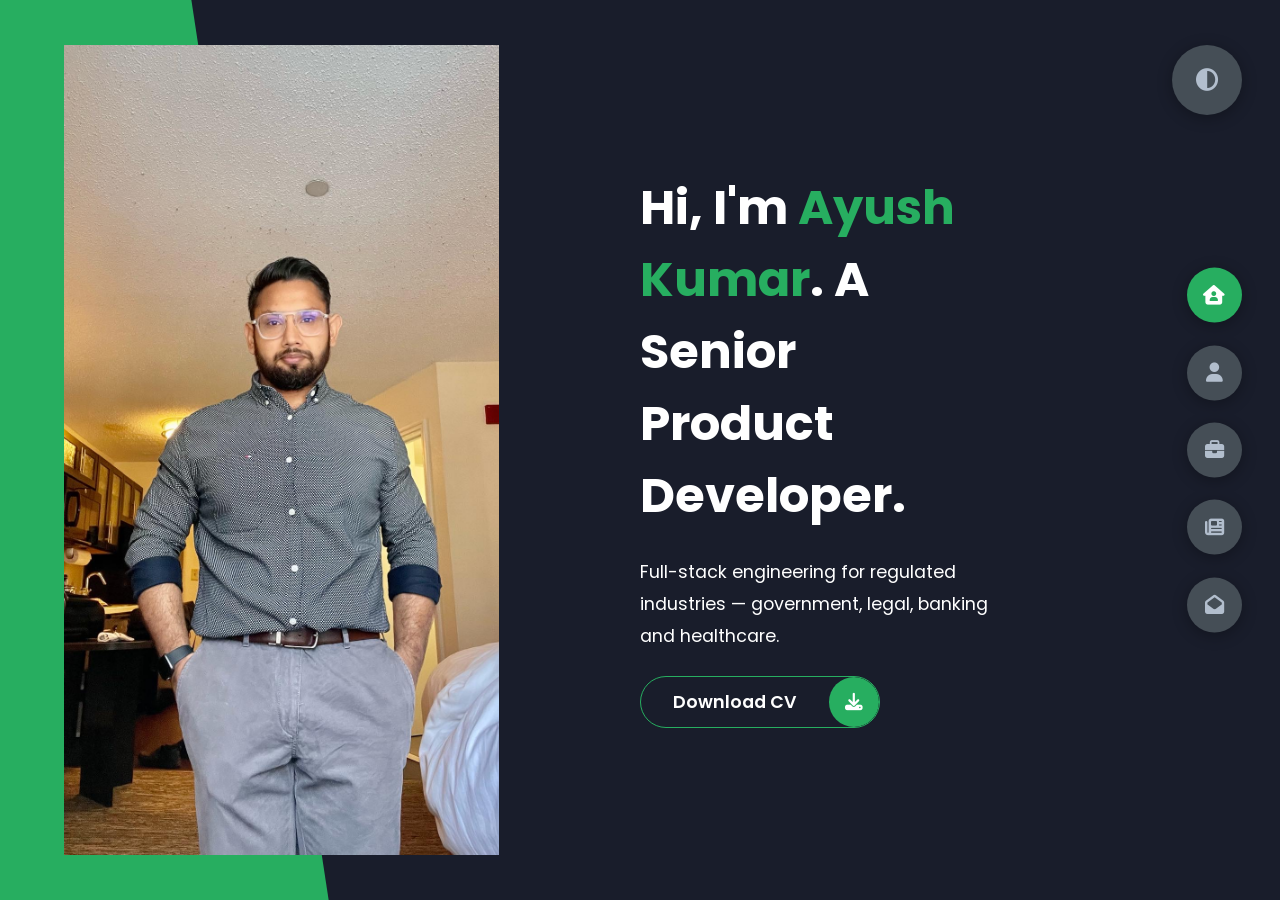
<file: index.html>
<!DOCTYPE html>
<html lang="en">

<head>
  <meta charset="UTF-8" />
  <meta http-equiv="X-UA-Compatible" content="IE=edge" />
  <meta name="viewport" content="width=device-width, initial-scale=1.0" />
  <title>Ayush Kumar — Senior Product Developer</title>
  <meta name="description"
    content="Senior product developer with 10+ years building .NET Core, Angular and React apps for government, legal, banking and healthcare. Toronto, Canada." />
  <meta property="og:type" content="website" />
  <meta property="og:title" content="Ayush Kumar — Senior Product Developer" />
  <meta property="og:description"
    content="Senior product developer and full-stack engineer with 10+ years building .NET Core, Angular and React applications across government, legal, banking and healthcare." />
  <meta property="og:url" content="https://ayushkdev.netlify.app/" />
  <meta property="og:image" content="https://ayushkdev.netlify.app/img/AyushKumar.JPG" />
  <meta name="twitter:card" content="summary_large_image" />
  <link rel="icon" href="img/favicon.png" type="image/x-icon" />
  <link rel="stylesheet" href="styles/styles.css" />
  <link rel="preconnect" href="https://fonts.googleapis.com" />
  <link rel="preconnect" href="https://fonts.gstatic.com" crossorigin />
  <link href="https://fonts.googleapis.com/css2?family=Poppins:wght@400;500;600;700;800&display=swap"
    rel="stylesheet" />
  <link rel="stylesheet" href="https://cdnjs.cloudflare.com/ajax/libs/font-awesome/6.1.0/css/all.min.css"
    integrity="sha512-10/jx2EXwxxWqCLX/hHth/vu2KY3jCF70dCQB8TSgNjbCVAC/8vai53GfMDrO2Emgwccf2pJqxct9ehpzG+MTw=="
    crossorigin="anonymous" referrerpolicy="no-referrer" />
</head>

<body class="main-content">
  <header class="section sec1 active" id="home">
    <div class="header-content">
      <div class="left-header">
        <div class="h-shape"></div>
        <div class="image">
          <img src="img/AyushKumar.JPG" alt="Ayush's DP" />
        </div>
      </div>
      <div class="right-header">
        <h1 class="name">
          Hi, I'm <span>Ayush Kumar</span>. A Senior Product Developer.
        </h1>
        <p>Full-stack engineering for regulated industries — government, legal, banking and healthcare.</p>
        <div class="btn-con">
          <a href="https://1drv.ms/b/s!AqGs76Hsy5Nih4M6H4MLZreuCbgCJg?e=udOAw4" class="main-btn"
            target="_blank">
            <span class="btn-text"> Download CV </span>
            <span class="btn-icon">
              <i class="fa-solid fa-download"></i>
            </span>
          </a>
        </div>
      </div>
    </div>
  </header>

  <main>
    <section class="section sec2 about" id="about">
      <div class="main-title">
        <h2>
          About <span>me</span>
          <span class="bg-text"> My Stats </span>
        </h2>
      </div>
      <div class="about-container">
        <div class="left-about">
          <h4>A Quick introduction</h4>
          <p>
            With over 10 years of experience, I build and support software in domains where correctness is not optional —
            government student lending, legal practice management, banking and insurance, and healthcare. I currently work on a
            large-scale Government of Canada student lending platform, developing and troubleshooting ASP.NET Core Web APIs and
            resolving production issues across application, database and integration layers.
            <br /><br />
            My work spans the full development lifecycle: architecting scalable solutions with ASP .NET Core, React, Angular and
            Svelte; designing RESTful APIs and microservices; SQL Server performance and query optimization; and CI/CD on Azure
            DevOps, AWS, Azure and Heroku. I mentor developers on architecture, coding standards and production-support practice,
            and use AI-assisted tooling to speed up debugging and code review.
              <br /><br />
          </p>
          <div class="btn-con">
            <a href="https://1drv.ms/w/s!AqGs76Hsy5NilJFwJLdjWAoReXDWOA?e=9wFGGj" class="main-btn"
              target="_blank">
              <span class="btn-text"> Download CV </span>
              <span class="btn-icon">
                <i class="fa-solid fa-download"></i>
              </span>
            </a>
          </div>
        </div>
        <div class="right-about">
          <div class="about-item">
            <div class="abt-text">
              <p class="large-text">10+</p>
              <p class="small-text">
                Products <br />
                Shipped
              </p>
            </div>
          </div>
          <div class="about-item">
            <div class="abt-text">
              <p class="large-text">10+</p>
              <p class="small-text">
                Years of<br />
                Experience
              </p>
            </div>
          </div>
          <div class="about-item">
            <div class="abt-text">
              <p class="large-text">4</p>
              <p class="small-text">
                Regulated domains <br />
                delivered in
              </p>
            </div>
          </div>
        </div>
      </div>
      <div class="about-stats">
        <h4 class="stat-title">My Skills</h4>
        <p class="skills-note">
          Each entry names where I have actually used it. Everything here is checkable against
          the timeline below.
        </p>
        <div class="skill-groups">
          <div class="skill-group">
            <h5>Backend</h5>
            <ul>
              <li><span class="sk">C#</span><span class="ev">Nelnet &middot; Infosys &middot; OATI</span></li>
              <li><span class="sk">ASP.NET Core</span><span class="ev">Nelnet &middot; Infosys &middot; Leap Legal</span></li>
              <li><span class="sk">REST API design</span><span class="ev">Nelnet &middot; Infosys &middot; Leap Legal</span></li>
              <li><span class="sk">Entity Framework</span><span class="ev">Infosys &middot; OATI</span></li>
              <li><span class="sk">SQL Server</span><span class="ev">Nelnet &middot; Infosys &middot; Freelance</span></li>
              <li><span class="sk">Node.js</span><span class="ev">Freelance</span></li>
            </ul>
          </div>
          <div class="skill-group">
            <h5>Frontend</h5>
            <ul>
              <li><span class="sk">Angular</span><span class="ev">Nelnet &middot; Infosys &middot; Repayment Advisor</span></li>
              <li><span class="sk">TypeScript</span><span class="ev">Infosys &middot; Repayment Advisor</span></li>
              <li><span class="sk">JavaScript</span><span class="ev">Leap Legal &middot; OATI &middot; Freelance</span></li>
              <li><span class="sk">HTML &amp; CSS</span><span class="ev">every role since 2016</span></li>
              <li><span class="sk">DevExpress</span><span class="ev">Leap Legal</span></li>
              <li><span class="sk">jQuery &amp; XSLT</span><span class="ev">OATI</span></li>
            </ul>
          </div>
          <div class="skill-group">
            <h5>Cloud &amp; delivery</h5>
            <ul>
              <li><span class="sk">AWS &mdash; S3, EC2</span><span class="ev">Leap Legal</span></li>
              <li><span class="sk">Azure DevOps CI/CD</span><span class="ev">Infosys</span></li>
              <li><span class="sk">Docker</span><span class="ev">Repayment Advisor</span></li>
              <li><span class="sk">GitHub Actions</span><span class="ev">Repayment Advisor</span></li>
              <li><span class="sk">Heroku</span><span class="ev">Freelance</span></li>
              <li><span class="sk">Git &amp; BitBucket</span><span class="ev">every role since 2016</span></li>
            </ul>
          </div>
          <div class="skill-group">
            <h5>AI &amp; practice</h5>
            <ul>
              <li><span class="sk">Claude API</span><span class="ev">Repayment Advisor</span></li>
              <li><span class="sk">AI-assisted development</span><span class="ev">Nelnet &middot; Infosys</span></li>
              <li><span class="sk">OAuth &amp; SAML</span><span class="ev">Leap Legal &middot; Freelance</span></li>
              <li><span class="sk">Production support</span><span class="ev">Nelnet &middot; OATI</span></li>
              <li><span class="sk">Mentoring developers</span><span class="ev">Nelnet &middot; Infosys</span></li>
              <li><span class="sk">Stakeholder &amp; roadmap work</span><span class="ev">Leap Legal &middot; Freelance</span></li>
            </ul>
          </div>
        </div>
      </div>
      <h4 class="stat-title">My Timeline</h4>
      <div class="timeline">
        <!--1st Timeline Item-->
        <div class="timeline-item">
          <div class="tl-icon">
            <i class="fa-solid fa-briefcase"></i>
          </div>
          <p class="tl-duration">May 2025 - Present</p>
          <h5>Software Engineer<span> - Nelnet</span></h5>
          <p>
            •	Application development and production support for a large-scale Government of Canada student lending
              platform built with .NET, C#, SQL Server, REST APIs and Angular.
            <br><br>
            •	Develop, maintain and troubleshoot ASP.NET Core Web APIs exchanging student, loan, repayment and
              financial information across integrated systems.
            <br><br>
            •	Investigate and resolve production issues spanning application errors, API failures, database problems,
              batch processing, data discrepancies and system integrations.
            <br><br>
            •	SQL Server troubleshooting including query analysis, stored procedure debugging, data validation,
              indexing recommendations and performance optimization.
            <br><br>
            •	Collaborate with QA, business analysts, product owners, vendors and government stakeholders to reproduce
              defects, confirm requirements and deliver reliable fixes.
            <br><br>
            •	Author technical documentation, support procedures, knowledge base articles and operational runbooks to
              improve support efficiency.
            <br><br>
            •	Drive continuous improvement by identifying recurring issues, recommending automation opportunities and
              reducing manual operational effort.
            <br><br>
            •	Mentor team members on application architecture, troubleshooting methods, coding standards and
              production support best practices.
            <br><br>
          </p>
        </div>
        <!--2nd Timeline Item-->
        <div class="timeline-item">
          <div class="tl-icon">
            <i class="fa-solid fa-briefcase"></i>
          </div>
          <p class="tl-duration">Aug 2024 - Mar 2025</p>
          <h5>Technology Analyst<span> - Infosys</span></h5>
          <p>
            •	Designed and developed .NET and Angular-based financial applications ensuring security, compliance, and 
              performance optimization.
          </p>
          <br></br>
          <p>
            •	Developed and troubleshot RESTful APIs with seamless integration into banking and insurance systems.
          </p>
          <br></br>
          <p>
            •	Created and updated technical documentation and conducted training sessions for development teams.
          </p>
          <br></br>
          <p>
            •	Designed and developed a mortgage calculator web application for a client, implemented N-layered architecture
             with Specification Pattern for enhanced scalability and maintainability. The application was built using .NET Core
             and SQL Server for the backend and Angular 19 for the front end.
          </p>
          <br></br>
          <p>
            •	Developed and optimized RESTful APIs using ASP.NET Core Web API and Entity Framework,
             ensuring efficient data processing and seamless integration.
          </p>
          <br></br>
          <p>
            •	Implemented a CI/CD pipeline with Azure DevOps, automating the deployment process for improved efficiency and reliability.
          </p>
          <br></br>
          <p>
            •	Mentored junior developers, providing guidance on best practices, architecture, and coding standards 
              to enhance team productivity. Utilized Cursor AI and other AI-powered tools for faster debugging, 
              automating code reviews, and optimizing development processes
          </p>
        </div>
        <!--3rd Timeline Item-->
        <div class="timeline-item">
          <div class="tl-icon">
            <i class="fa-solid fa-briefcase"></i>
          </div>
          <p class="tl-duration">2021 - 2024</p>
          <h5>Web Developer<span> - Leap Legal Software</span></h5>
          <p>
            •	Discussed & brainstormed the potential development of products in strategy meeting with CTO & Directors of development (every quarter) along with demonstration of POC’s.
            <br><br>
            •	Developed & deployed projects like LSA Export, Parenting Time Calculator, Amortization Calculator, real Estate products (creating closing disclosure for buyer/seller & much more), 
              Reporting apps using DevExpress, Matter Intake application and demonstrated them to the stake holders & Management, products being used by various customers now.
            <br><br>
            •	Handled deployment of projects using Netlify on EC2 instances, also resolved issues for certain projects having issues like API request timeout (AWS), 
              handled that by splitting the request between tasks so that request time shouldn’t exceed 60 seconds.
            <br><br>
            •	Worked on adding Google Oath & QuickBooks Oath and implemented IAM Solutions using AUTH & SAML for the various products.
            <br><br>
            •	Created internal API projects using Endpoints by utilizing AWS library (S3 bucket Download, upload, delete), Leap API’s 
              endpoints to get matters information, contact cards & Accounting information to be used in variety of projects.
            <br><br>
            •	Coordinated with Directors of development across multiple initiatives to align development timelines, plan testing and analyze google analytics for different products in different regions
              to see how much time money, efforts should we put in accordingly.
            <br><br>    
          </p>
        </div>
        <!--4th Timeline Item-->
        <div class="timeline-item">
          <div class="tl-icon">
            <i class="fa-solid fa-briefcase"></i>
          </div>
          <p class="tl-duration"> 2020- 2021</p>
          <h5>Senior Software developer<span> - Freelance project</span></h5>
          <p>
            •	Get requirements from client and worked with developers accordingly.
            <br><br>
            •	Worked on developing a portal for online clinic, a platform for doctors & patients to schedule, meet & invoice the patients accordingly using PayPal integration.
            <br><br>
            •	Create various stored procedures and SQL jobs required to manage the customer data, also Analyze and Resolve production and upgrade various deployed modules.
            <br><br>
            •	Help Team members in bug fixes by backtracking the flow of code, also used Postman many times to create curl of request so that to communicate with API teams.
            <br><br>
            •	Deployment of project through Heroku CLI to git repository.
            <br><br>
            •	Worked on adding Google authentication (GOath) services on website (worked individually on this) using passport JavaScript.
            <br><br>
            •	Coordinated with project managers across multiple initiatives to align development timelines, plan testing and work with client representatives.
            <br><br>
          </p>
        </div>
        <!--5th Timeline Item-->
        <div class="timeline-item">
          <div class="tl-icon">
            <i class="fa-solid fa-briefcase"></i>
          </div>
          <p class="tl-duration">March 2016 - February 2019</p>
          <h5>Software Developer<span> - OATI</span></h5>
          <p>
          •	Migrated the project from HTML Based framework to DOT Net framework, worked over various serious issues and our team made a new framework named web vision for our internal products.
            <br><br>
          •	Expertise in JAVASCRIPT, JQUERY, C# debugging with developer tools and visual studio 2017 for back-end debugging.
            <br><br>
          •	Handle XSLT (xml handlers) code for common framework of various products.
            <br><br>
          •	Implemented entity framework in the projects.
            <br><br>
          •	Responsible for production issues.
            <br><br>
          •	Help Team members in bug fixes by backtracking the flow of code.
            <br><br>
          </p>
        </div>
        <!--6th Timeline Item-->
        <div class="timeline-item">
          <div class="tl-icon">
            <i class="fa-solid fa-graduation-cap"></i>
          </div>
          <p class="tl-duration">2012-2016</p>
          <h5>
            Bachelors of Engineering in Computer Science & Engineering<span>
              - Chitkara University</span>
          </h5>
        </div>
      </div>
    </section>
    <section class="section sec3" id="portfolio">
      <div class="main-title">
        <h2>
          My <span>Portfolio</span>
          <span class="bg-text"> My Work </span>
        </h2>
      </div>
      <h4 class="stat-title">Open Source</h4>
      <div class="oss-project">
        <div class="oss-head">
          <h3>Repayment Assistance Advisor</h3>
          <span class="oss-stack">.NET 9 &middot; Angular 19 &middot; Claude &middot; Azure</span>
        </div>
        <p class="oss-body">
          Explains student loan repayment assistance decisions in plain language, with every
          statement traceable to the policy clause behind it. Eligibility is decided by a pure,
          deterministic engine in C#; the language model only rewrites that result for a human
          reader — it cannot see the borrower record and has no path to change an outcome. In
          regulated lending, an explanation a model invented is worse than none, because it is
          confidently wrong in a way nobody can audit.
        </p>
        <div class="oss-links">
          <a href="https://github.com/AyushKumar2019/repayment-assistance-advisor" target="_blank"
            rel="noopener">
            <i class="fa-brands fa-github"></i> Source
          </a>
        </div>
      </div>

      <h4 class="stat-title">Client Work</h4>
      <p class="port-text">
        Products I designed and shipped in production for legal, financial and healthcare clients.
        These are commercial codebases, so the source is not public — hover for the stack behind each.
      </p>
      <div class="work-grid">
        <!-- 1 -->
        <div class="work-card">
          <h3>Mortgage Calculator</h3>
          <p class="work-stack">.NET Core &middot; SQL Server &middot; Angular 19</p>
          <p class="work-desc">N-layered architecture with the Specification Pattern, deployed via an Azure DevOps CI/CD pipeline.</p>
        </div>
        <!-- 2 -->
        <div class="work-card">
          <h3>Matter Intake</h3>
          <p class="work-stack">ASP.NET Core &middot; REST APIs</p>
          <p class="work-desc">Client onboarding workflow for law firms, in daily use across Leap's customer base.</p>
        </div>
        <!-- 3 -->
        <div class="work-card">
          <h3>Real Estate Suite</h3>
          <p class="work-stack">ASP.NET Core &middot; AWS S3</p>
          <p class="work-desc">Generates buyer and seller closing disclosures from matter and accounting data.</p>
        </div>
        <!-- 4 -->
        <div class="work-card">
          <h3>Amortization Calculator</h3>
          <p class="work-stack">JavaScript &middot; REST APIs</p>
          <p class="work-desc">Schedule modelling for legal matters, surfaced directly inside the practice management product.</p>
        </div>
        <!-- 5 -->
        <div class="work-card">
          <h3>LSA Export</h3>
          <p class="work-stack">AWS Lambda &middot; S3 &middot; EC2</p>
          <p class="work-desc">Long-running exports split across tasks to stay inside the 60-second API gateway timeout.</p>
        </div>
        <!-- 6 -->
        <div class="work-card">
          <h3>Parenting Time Calculator</h3>
          <p class="work-stack">JavaScript &middot; .NET</p>
          <p class="work-desc">Calculates custody splits for family law practitioners from a configurable schedule.</p>
        </div>
        <!-- 7 -->
        <div class="work-card">
          <h3>Online Clinic Portal</h3>
          <p class="work-stack">Node.js &middot; SQL &middot; PayPal &middot; Heroku</p>
          <p class="work-desc">Scheduling, consultations and invoicing between doctors and patients, with Google OAuth sign-in.</p>
        </div>
      </div>
    </section>
    <section class="section sec4" id="blogs">
      <div class="blogs-content">
        <div class="main-title">
          <h2>
            Build <span>Log</span>
            <span class="bg-text"> Notes </span>
          </h2>
        </div>
        <p class="port-text">
          Notes from building the Repayment Assistance Advisor — the decisions worth writing
          down, and the things that only broke once they were deployed.
        </p>
        <div class="log-entries">
          <article class="log-entry">
            <h3>Why the model is not allowed to decide anything</h3>
            <p>
              The eligibility engine is pure C# and the language model never touches it. It
              receives a decision that has already been made, plus the policy clauses behind
              it, and rewrites that for a human reader. In regulated lending an explanation the
              model invented is worse than no explanation, because it is confidently wrong in a
              way nobody can audit. Keeping the decision deterministic is also what makes it
              testable: same inputs, same answer, every time.
            </p>
          </article>
          <article class="log-entry">
            <h3>A bug that only existed in production</h3>
            <p>
              Every dollar figure rendered as <code>¤2,800.00</code> once deployed, and as
              <code>$2,800.00</code> on my machine. The <code>:C</code> format specifier follows
              the ambient culture, and a Linux container with no <code>LANG</code> set falls back
              to the invariant culture and its generic currency sign. It passed every local test.
              The fix was to stop inheriting formatting from the host, and the regression test now
              asserts the output is identical under five cultures.
            </p>
          </article>
          <article class="log-entry">
            <h3>Picking a host is mostly picking which limit you can live with</h3>
            <p>
              Netlify cannot run ASP.NET Core at all, so the client and the API had to be split.
              Azure needed an account I could not create; Koyeb closed its free tier to new
              signups the week I tried it. Render works, at the cost of sleeping after fifteen
              minutes. The container starts in about two seconds and holds 24&nbsp;MB, so the
              wake is short — and a scheduled ping keeps it from happening at all.
            </p>
          </article>
        </div>
      </div>
    </section>
    <section class="section sec5 contact" id="contact">
      <div class="contact-container">
        <div class="main-title">
          <h2>
            Contact <span>Me</span>
            <span class="bg-text"> Contact </span>
          </h2>
        </div>
        <div class="contact-content-con">
          <div class="left-contact">
            <h4>Contact me here</h4>
            <div class="contact-info">
              <!-- First Contact item-->
              <div class="contact-item">
                <div class="icon">
                  <i class="fa-solid fa-location-dot"></i>
                  <span>Location</span>
                </div>
                <p> Toronto, Canada</p>
              </div>
              <!-- Second Contact item-->
              <div class="contact-item">
                <div class="icon">
                  <i class="fa-solid fa-envelope"></i>
                  <span>Email</span>
                </div>
                <p> askquestion@ayushkumar.work</p>
              </div>

              <!-- Fifth Contact item-->
              <div class="contact-item">
                <div class="icon">
                  <i class="fa-solid fa-language"></i>
                  <span>Languages</span>
                </div>
                <p> English, Hindi, Punjabi</p>
              </div>
            </div>
            <div class="contact-icons">
              <div class="contact-icon">
                <!--1st contact icon-->
                <div class="links_desc">Profiles&nbsp&nbsp-</div>
                <!--1st contact icon-->

                <!--2nd contact icon-->
                <a href="https://github.com/AyushKumar2019/" target="_blank">
                  <i class="fa-brands fa-github"></i>
                </a>
                <!--3rf contact icon-->
                <a href="https://www.instagram.com/ayush__grg/" target="_blank">
                  <i class="fa-brands fa-instagram"></i>
                </a>
                <!--4th contact icon-->
                <a href="https://www.linkedin.com/in/ayush-kumar-08556b107/" target="_blank">
                  <i class="fa-brands fa-linkedin-in"></i>
                </a>
                <!--5th contact icon-->
                <a href="https://twitter.com/ayushku31154763" target="_blank">
                  <i class="fa-brands fa-twitter"></i>
                </a>
              </div>
            </div>
          </div>
          <div class="right-contact">
            <!--
              Netlify Forms. The site is hosted on Netlify, which parses this form at
              deploy time from the data-netlify attribute and collects submissions
              itself — no backend, no third party. The hidden form-name field is what
              Netlify matches the POST against; without it submissions are rejected.
              The honeypot field is invisible to people and catches most bots.
            -->
            <form name="contact" method="POST" data-netlify="true"
              netlify-honeypot="bot-field" action="/thanks.html" class="contact-form">
              <input type="hidden" name="form-name" value="contact" />
              <p class="hidden-field">
                <label>Leave this field empty: <input name="bot-field" /></label>
              </p>
              <div class="input-control i-c-2">
                <input type="text" name="name" required placeholder="Your Name" />
                <input type="email" name="email" required placeholder="Your Email" />
              </div>
              <div class="input-control">
                <input type="text" name="subject" required placeholder="Enter Subject" />
              </div>
              <div class="input-control">
                <textarea name="message" cols="15" rows="8" required
                  placeholder="Message Here..."></textarea>
              </div>
              <div class="submit-btn">
                <button type="submit" class="main-btn">
                  <span class="btn-text"> Submit </span>
                  <span class="btn-icon">
                    <i class="fa-solid fa-check"></i>
                  </span>
                </button>
              </div>
            </form>
          </div>
        </div>
      </div>
    </section>
  </main>

  <div class="controls">
    <div class="control control-1 active-btn" data-id="home">
      <i class="fa-solid fa-house-user"></i>
    </div>
    <div class="control control-2" data-id="about">
      <i class="fa-solid fa-user"></i>
    </div>
    <div class="control control-3" data-id="portfolio">
      <i class="fa-solid fa-briefcase"></i>
    </div>
    <div class="control control-4" data-id="blogs">
      <i class="fa-solid fa-newspaper"></i>
    </div>
    <div class="control control-5" data-id="contact">
      <i class="fa-solid fa-envelope-open"></i>
    </div>
  </div>

  <div class="theme-btn">
    <i class="fa-solid fa-circle-half-stroke"></i>
  </div>

  <script src="app.js"></script>
</body>

</html>
</file>
<file: styles/styles.css>
* {
  margin: 0;
  padding: 0;
  box-sizing: border-box;
  list-style: none;
}

:root {
  --color-primary: #191d2b;
  --color-secondary: #27ae60;
  --color-white: #ffffff;
  --color-black: #000;
  --color-grey0: #f8f8f8;
  --color-grey-1: #dbe1e8;
  --color-grey-2: #b2becd;
  --color-grey-3: #6c7983;
  --color-grey-4: #454e56;
  --color-grey-5: #2a2e35;
  --color-grey-6: #12181b;
  --br-sm-2: 14px;
  --box-shadow-1: 0 3px 15px rgba(0, 0, 0, 0.3);
}

.light-mode {
  --color-primary: #ffffff;
  --color-secondary: #f56692;
  --color-white: #454e56;
  --color-black: #000;
  --color-grey0: #f8f8f8;
  --color-grey-1: #6c7983;
  --color-grey-2: #6c7983;
  --color-grey-3: #6c7983;
  --color-grey-4: #454e56;
  --color-grey-5: #f8f8f8;
  --color-grey-6: #12181b;
}

body {
  background-color: var(--color-primary);
  font-family: "Poppins", sans-serif;
  font-size: 1.1rem;
  color: var(--color-white);
  transition: all 0.4s ease-in-out;
}

a {
  display: inline-block;
  text-decoration: none;
  color: inherit;
  font-family: inherit;
}

header {
  min-height: 100vh;
  color: var(--color-white);
  overflow: hidden;
}

section {
  min-height: 100vh;
  width: 100%;
  position: absolute;
  left: 0;
  top: 0;
  padding: 3rem 18rem;
}

.section {
  transform: translateY(-100%) scale(0);
  transition: all 0.4s ease-in-out;
  background-color: var(--color-primary);
}

.sec1 {
  display: none;
  transform: translateY(0) scale(1);
  padding: 0 !important;
}

.sec2 {
  display: none;
  transform: translateY(0) scale(1);
}

.sec3 {
  display: none;
  transform: translateY(0) scale(1);
}

.sec4 {
  display: none;
  transform: translateY(0) scale(1);
}

.sec5 {
  display: none;
  transform: translateY(0) scale(1);
}

.sec6 {
  display: none;
  transform: translateY(0) scale(1);
}

.youthube-content-con {
  display: flex;
  padding-top: 20rem;
}
.youthube-content-con .ytLink {
  display: flex;
  font-size: 70px;
  margin: auto;
  width: 50%;
}
.youthube-content-con .ytLink .fa-brands {
  width: 100%;
  margin: auto;
  text-align: center;
}

.active {
  display: block;
  animation: scaleAnim 1s ease-in-out;
}
@keyframes scaleAnim {
  0% {
    transform: translateY(-100%) scaleY(0);
  }
  100% {
    transform: translateY(0) scaleY(1);
  }
}

.controls {
  position: fixed;
  z-index: 10;
  top: 50%;
  right: 3%;
  display: flex;
  flex-direction: column;
  align-items: center;
  justify-content: center;
  transform: translateY(-50%);
}
.controls .active-btn {
  background-color: var(--color-secondary) !important;
  transition: all 0.4s ease-in-out;
}
.controls .active-btn i {
  color: var(--color-white) !important;
}
.controls .control {
  padding: 1rem;
  cursor: pointer;
  background-color: var(--color-grey-4);
  width: 55px;
  height: 55px;
  border-radius: 50%;
  display: flex;
  align-items: center;
  justify-content: center;
  margin: 0.7rem 0;
  box-shadow: var(--box-shadow-1);
}
.controls .control i {
  font-size: 1.2rem;
  color: var(--color-grey-2);
  pointer-events: none;
}

.theme-btn {
  top: 5%;
  right: 3%;
  cursor: pointer;
  background-color: var(--color-grey-4);
  width: 70px;
  height: 70px;
  border-radius: 50%;
  position: fixed;
  display: flex;
  justify-content: center;
  align-items: center;
  box-shadow: 0 3px 15px rgba(0, 0, 0, 0.3);
  transition: all 0.1s ease-in-out;
}
.theme-btn:active {
  transform: translateY(-3px);
}
.theme-btn i {
  font-size: 1.4rem;
  color: var(--color-grey-2);
  pointer-events: none;
}

/* Header Content*/
.header-content {
  display: grid;
  grid-template-columns: repeat(2, 1fr);
  min-height: 100vh;
}
.header-content .left-header {
  display: flex;
  align-items: center;
  position: relative;
}
.header-content .left-header .h-shape {
  transition: all 0.4s ease-in-out;
  width: 65%;
  height: 100%;
  background-color: var(--color-secondary);
  position: absolute;
  left: 0;
  top: 0;
  z-index: -1;
  -webkit-clip-path: polygon(0 0, 46% 0, 79% 100%, 0% 100%);
          clip-path: polygon(0 0, 46% 0, 79% 100%, 0% 100%);
}
.header-content .left-header .image {
  border-radius: var(--br-sm-2);
  height: 90%;
  width: 68%;
  margin-left: 4rem;
  background-color: var(--color-black);
  transition: all 0.4s ease-in-out;
}
.header-content .left-header .image img {
  height: 100%;
  width: 100%;
  transition: all 0.4s ease-in-out;
  -o-object-fit: cover;
     object-fit: cover;
}
.header-content .right-header {
  display: flex;
  flex-direction: column;
  justify-content: center;
  padding-right: 18rem;
}
.header-content .right-header .name {
  font-size: 3rem;
}
.header-content .right-header .name span {
  color: var(--color-secondary);
}
.header-content .right-header p {
  margin: 1.5rem 0;
  line-height: 2rem;
}

/* About */
.about-container {
  display: grid;
  grid-template-columns: repeat(2, 1fr);
  padding-top: 3.5rem;
  padding-bottom: 5rem;
}
.about-container .left-about {
  padding-right: 5rem;
}
.about-container .left-about p {
  line-height: 2rem;
  padding: 1rem;
  color: var(--color-grey-1);
}
.about-container .left-about h4 {
  font-size: 2rem;
  text-transform: uppercase;
}
.about-container .right-about {
  display: grid;
  grid-template-columns: repeat(2, 1fr);
  grid-gap: 2rem;
}
.about-container .right-about .about-item {
  border: 1px solid var(--color-grey-5);
  border-radius: 5px;
  transition: all 0.4s ease-in-out;
  box-shadow: 1px 2px 15px rgba(0, 0, 0, 0.1);
}
.about-container .right-about .about-item:hover {
  cursor: default;
  transform: translateY(-5px);
  border: 1px solid var(--color-secondary);
  box-shadow: 1px 4px 15px rgba(0, 0, 0, 0.32);
}
.about-container .right-about .about-item .abt-text {
  padding: 1.5rem;
  display: flex;
  flex-direction: column;
}
.about-container .right-about .about-item .abt-text .large-text {
  font-size: 3rem;
  font-weight: 700;
  color: var(--color-secondary);
}
.about-container .right-about .about-item .abt-text .small-text {
  padding-left: 3rem;
  position: relative;
  text-transform: uppercase;
  font-size: 1.2rem;
  color: var(--color-grey-1);
  letter-spacing: 2px;
}
.about-container .right-about .about-item .abt-text .small-text::before {
  content: "";
  position: absolute;
  left: 0;
  top: 15px;
  width: 2rem;
  height: 2px;
  background-color: var(--color-grey-5);
}

.about-stats {
  padding-bottom: 4rem;
}
.about-stats .progress-bars {
  display: grid;
  grid-template-columns: repeat(2, 1fr);
  grid-gap: 2rem;
}
.about-stats .progress-bars .progress-bar {
  display: flex;
  flex-direction: column;
}
.about-stats .progress-bars .progress-bar .prog-title {
  text-transform: uppercase;
  font-weight: 500;
}
.about-stats .progress-bars .progress-bar .progress-con {
  display: flex;
  align-items: center;
}
.about-stats .progress-bars .progress-bar .progress-con .prog-text {
  color: var(--color-grey-2);
}
.about-stats .progress-bars .progress-bar .progress {
  width: 100%;
  height: 0.45rem;
  background-color: var(--color-grey-4);
  margin-left: 1rem;
  position: relative;
}
.about-stats .progress-bars .progress-bar .progress span {
  position: absolute;
  top: 0;
  left: 0;
  height: 100%;
  background-color: var(--color-secondary);
  transition: all 0.4s ease-in-out;
  width: 60%;
}

.stat-title {
  text-transform: uppercase;
  font-size: 1.4rem;
  text-align: center;
  padding: 3.5rem 0;
  position: relative;
}
.stat-title::before {
  content: "";
  position: absolute;
  left: 50%;
  top: 0;
  width: 40%;
  height: 1px;
  background-color: var(--color-grey-5);
  transform: translateX(-50%);
}

/*Timeline*/
.timeline {
  display: grid;
  grid-template-columns: repeat(2, 1fr);
  grid-gap: 2rem;
  padding-bottom: 3rem;
}
.timeline .timeline-item {
  position: relative;
  padding-left: 3rem;
  border-left: 1px solid var(--color-grey-5);
}
.timeline .timeline-item .tl-icon {
  position: absolute;
  left: -27px;
  top: 0;
  background-color: var(--color-secondary);
  width: 50px;
  height: 50px;
  border-radius: 50%;
  display: flex;
  align-items: center;
  justify-content: center;
}
.timeline .timeline-item .tl-icon i {
  font-size: 1.3rem;
}
.timeline .timeline-item .tl-duration {
  padding: 0.2rem 0.6rem;
  background-color: var(--color-grey-5);
  border-radius: 15px;
  display: inline-block;
  font-size: 0.8rem;
  text-transform: uppercase;
  font-weight: 500;
}
.timeline .timeline-item h5 {
  padding: 1rem 0;
  text-transform: uppercase;
  font-size: 1.3rem;
  font-weight: 600;
}
.timeline .timeline-item h5 span {
  color: var(--color-grey-2);
  font-weight: 500;
  font-size: 1.2rem;
}
.timeline .timeline-item p {
  color: var(--color-grey-2);
}

.port-text {
  padding: 2rem 0;
  text-align: center;
}

.oss-project {
  background-color: var(--color-grey-5);
  border-left: 4px solid var(--color-secondary);
  border-radius: 10px;
  padding: 1.6rem 1.8rem;
  margin-top: 1rem;
}
.oss-project .oss-head {
  display: flex;
  flex-wrap: wrap;
  align-items: baseline;
  justify-content: space-between;
  gap: 0.5rem;
}
.oss-project .oss-head h3 {
  font-size: 1.4rem;
  color: var(--color-white);
  margin: 0;
}
.oss-project .oss-stack {
  font-size: 0.85rem;
  color: var(--color-grey-2);
}
.oss-project .oss-body {
  margin: 0.9rem 0 0;
  color: var(--color-grey-2);
  line-height: 1.9;
}
.oss-project .oss-links {
  margin-top: 1.2rem;
}
.oss-project .oss-links a {
  display: inline-flex;
  align-items: center;
  gap: 0.5rem;
  padding: 0.5rem 1.1rem;
  border: 1px solid var(--color-secondary);
  border-radius: 30px;
  color: var(--color-white);
  font-size: 0.9rem;
  transition: all 0.4s ease-in-out;
}
.oss-project .oss-links a:hover {
  background-color: var(--color-secondary);
  color: var(--color-white);
}

.portfolios {
  display: grid;
  grid-template-columns: repeat(3, 1fr);
  grid-gap: 2rem;
  margin-top: 3rem;
}
.portfolios .portfolio-item {
  position: relative;
  border-radius: 15px;
}
.portfolios .portfolio-item img {
  width: 100%;
  height: 300px;
  -o-object-fit: cover;
     object-fit: cover;
  border-radius: 15px;
}
.portfolios .portfolio-item .hover-items {
  width: 100%;
  height: 100%;
  background-color: var(--color-secondary);
  position: absolute;
  left: 0;
  top: 0;
  border-radius: 15px;
  display: flex;
  justify-content: center;
  align-items: center;
  flex-direction: column;
  opacity: 0;
  transform: scale(0);
  transition: all 0.4s ease-in-out;
}
.portfolios .portfolio-item .hover-items h3 {
  font-size: 1.5rem;
  color: var(--color-white);
  margin-bottom: 1.5rem;
}
.portfolios .portfolio-item .hover-items .port-stack {
  font-size: 0.9rem;
  line-height: 1.5;
  color: var(--color-white);
  text-align: center;
  padding: 0 1.5rem;
}
.portfolios .portfolio-item .hover-items .icons {
  display: flex;
  justify-content: center;
  align-items: center;
}
.portfolios .portfolio-item .hover-items .icons .icon {
  background-color: var(--color-primary);
  border-radius: 50%;
  width: 50px;
  height: 50px;
  display: flex;
  align-items: center;
  justify-content: center;
  margin: 0 1rem;
  cursor: pointer;
  transition: all 0.4s ease-in-out;
}
.portfolios .portfolio-item .hover-items .icons .icon i {
  font-size: 1.5rem;
  color: var(--color-white);
  margin: 0 1rem;
}
.portfolios .portfolio-item .hover-items .icons .icon:hover {
  background-color: var(--color-white);
}
.portfolios .portfolio-item .hover-items .icons .icon:hover i {
  color: var(--color-primary);
}

.portfolio-item:hover .hover-items {
  opacity: 1;
  transform: scale(1);
}

.blogs {
  display: grid;
  grid-template-columns: repeat(3, 1fr);
  grid-gap: 2rem;
  margin-top: 3rem;
}
.blogs .blog {
  position: relative;
  background-color: var(--color-grey-5);
  border-radius: 5px;
  box-shadow: 1px 1px 20px rgba(0, 0, 0, 0.1);
  transition: all 0.4s ease-in-out;
}
.blogs .blog:hover {
  box-shadow: 1px 1px 20px rgba(0, 0, 0, 0.3);
  transform: translateY(-5px);
  transition: all 0.4s ease-in-out;
}
.blogs .blog:hover img {
  filter: grayscale(0);
  transform: scale(1.1);
  box-shadow: 0px 4px 15px rgba(0, 0, 0, 0.8);
}
.blogs .blog img {
  width: 100%;
  height: 300px;
  -o-object-fit: cover;
     object-fit: cover;
  border-top-left-radius: 5px;
  border-top-right-radius: 5px;
  filter: grayscale(100%);
  transition: all 0.4s ease-in-out;
}
.blogs .blog .blog-text {
  margin-top: -7px;
  padding: 1.1rem;
  border-top: 8px solid var(--color-secondary);
}
.blogs .blog .blog-text h4 {
  font-size: 1.5rem;
  margin-bottom: 0.7rem;
  transition: all 0.4s ease-in-out;
  cursor: pointer;
}
.blogs .blog .blog-text h4:hover {
  color: var(--color-secondary);
}
.blogs .blog .blog-text p {
  color: var(--color-grey-2);
  line-height: 2rem;
  padding-bottom: 1rem;
}

.contact-content-con {
  display: flex;
  padding-top: 3.5rem;
}
.contact-content-con .left-contact {
  flex: 2;
}
.contact-content-con .left-contact h4 {
  margin-top: 1rem;
  font-size: 2rem;
  text-transform: uppercase;
}
.contact-content-con .left-contact p {
  margin: 1rem 0;
  line-height: 2rem;
}
.contact-content-con .left-contact .contact-info .contact-item {
  display: flex;
  align-items: center;
  justify-content: space-between;
}
.contact-content-con .left-contact .contact-info .contact-item p {
  margin: 0.3rem 0 !important;
  padding: 0 !important;
}
.contact-content-con .left-contact .contact-info .contact-item .icon {
  display: grid;
  grid-template-columns: 40px 1fr;
}
.contact-content-con .left-contact .contact-info .contact-item .icon i {
  display: flex;
  align-items: center;
  font-size: 1.3rem;
}
.contact-content-con .left-contact .contact-icon {
  display: flex;
  margin-top: 2rem;
}
.contact-content-con .left-contact .contact-icon .links_desc {
  display: flex;
  align-items: center;
  margin-right: 20px;
}
.contact-content-con .left-contact .contact-icon a {
  display: flex;
  align-items: center;
  color: var(--color-white);
  background-color: var(--color-grey-5);
  cursor: pointer;
  justify-content: center;
  width: 50px;
  height: 50px;
  border-radius: 50%;
  margin: 0 0.4rem;
  transition: all 0.4s ease-in-out;
}
.contact-content-con .left-contact .contact-icon a:hover {
  background-color: var(--color-secondary);
}
.contact-content-con .left-contact .contact-icon a:hover i {
  color: var(--color-primary);
}
.contact-content-con .left-contact .contact-icon a i {
  display: flex;
  align-items: center;
  justify-content: center;
  font-size: 1.3rem;
}
.contact-content-con .right-contact {
  flex: 3;
  margin-left: 3rem;
}
.contact-content-con .right-contact .input-control {
  margin: 1.5rem 0;
}
.contact-content-con .right-contact .input-control input,
.contact-content-con .right-contact .input-control textarea {
  border-radius: 30px;
  font-weight: inherit;
  font-size: inherit;
  font-family: inherit;
  padding: 0.8rem 1.1rem;
  outline: none;
  border: none;
  background-color: var(--color-grey-5);
  width: 100%;
  color: var(--color-white);
  resize: none;
}
.contact-content-con .right-contact .i-c-2 {
  display: flex;
}
.contact-content-con .right-contact .i-c-2 :last-child {
  margin-left: 1.5rem;
}
.contact-content-con .right-contact .submit-btn {
  display: flex;
  justify-content: flex-start;
}

/* Independent Contents */
.btn-con {
  display: flex;
  align-self: flex-start;
}

.main-btn {
  border-radius: 30px;
  color: inherit;
  font-weight: 600;
  position: relative;
  border: 1px solid var(--color-secondary);
  display: flex;
  align-self: flex-start;
  align-items: center;
  overflow: hidden;
}
.main-btn .btn-text {
  padding: 0 2rem;
}
.main-btn .btn-icon {
  background-color: var(--color-secondary);
  display: flex;
  align-items: center;
  justify-content: center;
  border-radius: 50%;
  padding: 1rem;
}
.main-btn::before {
  content: "";
  position: absolute;
  top: 0;
  right: 0;
  transform: translateX(100%);
  transition: all 0.4s ease-in-out;
  z-index: -1;
}
.main-btn:hover::before {
  width: 100%;
  height: 100%;
  background-color: var(--color-secondary);
  transform: translateX(0);
  transition: all 0.4s ease-out;
}

.main-title {
  text-align: center;
}
.main-title h2 {
  position: relative;
  text-transform: uppercase;
  font-size: 4rem;
  font-weight: 700;
}
.main-title h2 span {
  color: var(--color-secondary);
}
.main-title h2 .bg-text {
  opacity: 0.35;
  position: absolute;
  top: 50%;
  left: 50%;
  color: var(--color-grey-5);
  transition: all 0.4s ease-in-out;
  z-index: -1;
  transform: translate(-50%, -50%);
  font-weight: 800;
  font-size: 6.3rem;
}

.about-container .left-about p {
  padding-left: 0;
}

@media screen and (max-width: 600px) {
  header {
    padding: 0 !important;
  }
  .theme-btn {
    width: 50px;
    height: 50px;
  }
  .header-content {
    grid-template-columns: repeat(1, 1fr);
    padding-bottom: 6rem;
  }
  .left-header .h-shape {
    display: none;
  }
  .right-header {
    grid-row: 1;
    padding-right: 0rem !important;
    width: 90%;
    margin: 0 auto;
  }
  .right-header .name {
    font-size: 2.5rem !important;
    text-align: center;
    padding-top: 3rem;
  }
  .header-content .left-header .image {
    margin: 0 auto;
    width: 90%;
  }
  .controls {
    top: auto;
    bottom: 0;
    flex-direction: row;
    justify-content: center;
    left: 50%;
    transform: translateX(-50%);
    width: 100%;
    background-color: var(--color-grey-5);
  }
  .controls .control {
    margin: 1rem 0.3rem;
  }
  .about-container {
    grid-template-columns: repeat(1, 1fr);
  }
  .about-container .right-about {
    grid-template-columns: repeat(1, 1fr);
    padding-top: 2.5rem;
  }
  .about-container .left-about {
    padding-right: 0;
  }
  .about-container .left-about p {
    padding-left: 0;
  }
  .timeline {
    grid-template-columns: repeat(1, 1fr);
    padding-bottom: 6rem;
  }
  .section {
    padding: 2rem 2.5rem !important;
  }
  .about-stats .progress-bars {
    grid-template-columns: repeat(1, 1fr);
  }
  .portfolios {
    grid-template-columns: repeat(1, 1fr);
    padding-bottom: 6rem;
    margin-top: 1rem;
  }
  .blogs {
    grid-template-columns: repeat(1, 1fr);
    padding-bottom: 6rem;
  }
  .contact-content-con {
    flex-direction: column;
  }
  .contact-content-con .right-contact {
    margin-left: 0;
    margin-top: 2.5rem;
  }
  .contact-content-con .right-contact .i-c-2 {
    flex-direction: column;
  }
  .contact-content-con .right-contact .i-c-2 :last-child {
    margin-left: 0;
    margin-top: 1.5rem;
  }
  .contact-content-con .right-contact {
    margin-bottom: 6rem;
  }
  .contact-item {
    flex-direction: column;
    margin: 1rem 0;
  }
  .contact-item p {
    font-size: 15px;
    color: var(--color-grey-2);
  }
  .contact-item span {
    font-size: 15px;
  }
  .contact-item .icon {
    grid-template-columns: 25px 1fr;
  }
  .main-title h2 {
    font-size: 2rem;
  }
  .main-title h2 span {
    font-size: 2.3rem;
  }
  .main-title h2 .bg-text {
    font-size: 2.3rem;
  }
}
@media screen and (max-width: 1432px) {
  .section {
    padding: 7rem 11rem;
  }
  .contact-content-con {
    flex-direction: column;
  }
  .contact-content-con .right-contact {
    margin-left: 0;
    margin-top: 2.5rem;
  }
  .contact-content-con .right-contact .i-c-2 {
    flex-direction: column;
  }
  .contact-content-con .right-contact .i-c-2 :last-child {
    margin-left: 0;
    margin-top: 1.5rem;
  }
  .contact-content-con .right-contact {
    margin-bottom: 6rem;
  }
  .main-title h2 .bg-text {
    font-size: 5.5rem;
  }
}
@media screen and (max-width: 1250px) {
  .blogs {
    grid-template-columns: repeat(2, 1fr);
    margin-top: 6rem;
  }
  .portfolios {
    grid-template-columns: repeat(2, 1fr);
  }
  .header-content .right-header {
    padding-right: 9rem;
  }
}
@media screen and (max-width: 660px) {
  .blogs {
    grid-template-columns: repeat(1, 1fr);
  }
  .portfolios {
    grid-template-columns: repeat(1, 1fr);
  }
}
@media screen and (max-width: 1070px) {
  .about-container {
    grid-template-columns: repeat(1, 1fr);
  }
  .about-container .right-about {
    padding-top: 2.5rem;
  }
  .main-title h2 {
    font-size: 4rem;
  }
  .main-title h2 span {
    font-size: 4rem;
  }
  .main-title h2 .bg-text {
    font-size: 4.5rem;
  }
}
@media screen and (max-width: 970px) {
  .section {
    padding: 7rem 6rem;
  }
  .about-container .left-about {
    padding-right: 0rem;
  }
  .header-content {
    grid-template-columns: repeat(1, 1fr);
    padding-bottom: 6rem;
  }
  .left-header .h-shape {
    display: none;
  }
  .left-header .image {
    width: 90% !important;
    margin: 0 auto !important;
  }
  .right-header {
    grid-row: 1;
    padding-right: 0rem !important;
    width: 90%;
    margin: 0 auto;
  }
  .right-header .name {
    font-size: 2.5rem !important;
    text-align: center;
    padding-top: 3rem;
  }
}
@media screen and (max-width: 700px) {
  .section {
    padding: 7rem 3rem;
  }
  .about-stats .progress-bars {
    grid-template-columns: repeat(1, 1fr);
  }
  .about-container .right-about {
    grid-template-columns: repeat(1, 1fr);
  }
  .timeline {
    grid-template-columns: repeat(1, 1fr);
  }
  .main-title h2 {
    font-size: 3rem;
  }
  .main-title h2 span {
    font-size: 3rem;
  }
  .main-title h2 .bg-text {
    font-size: 4rem;
  }
}
/* ---- Skills: claim on the left, where it was used on the right ---- */
.skills-note {
  color: var(--color-grey-2);
  font-size: 0.92rem;
  max-width: 46rem;
  margin-bottom: 2rem;
}
.skill-groups {
  display: grid;
  grid-template-columns: repeat(2, 1fr);
  grid-gap: 2rem 3rem;
}
.skill-group h5 {
  font-size: 0.78rem;
  text-transform: uppercase;
  letter-spacing: 0.1em;
  color: var(--color-secondary);
  margin-bottom: 0.9rem;
}
.skill-group ul {
  list-style: none;
  padding: 0;
  margin: 0;
}
.skill-group li {
  display: flex;
  flex-wrap: wrap;
  align-items: baseline;
  justify-content: space-between;
  gap: 0.5rem 1rem;
  padding: 0.55rem 0;
  border-bottom: 1px solid var(--color-grey-5);
}
.skill-group li:last-child {
  border-bottom: 0;
}
.skill-group .sk {
  color: var(--color-white);
  font-weight: 500;
  font-size: 0.95rem;
}
.skill-group .ev {
  color: var(--color-grey-2);
  font-size: 0.8rem;
  text-align: right;
}

/* ---- Client work: typographic cards, no stock photography ---- */
.work-grid {
  display: grid;
  grid-template-columns: repeat(3, 1fr);
  grid-gap: 1.5rem;
  margin-top: 1rem;
}
.work-card {
  background-color: var(--color-grey-5);
  border-top: 3px solid var(--color-secondary);
  border-radius: 8px;
  padding: 1.4rem 1.5rem;
  transition: transform 0.3s ease-in-out;
}
.work-card:hover {
  transform: translateY(-4px);
}
.work-card h3 {
  font-size: 1.15rem;
  color: var(--color-white);
  margin: 0 0 0.4rem;
}
.work-stack {
  font-size: 0.78rem;
  letter-spacing: 0.03em;
  color: var(--color-secondary);
  margin: 0 0 0.7rem;
}
.work-desc {
  font-size: 0.9rem;
  line-height: 1.75;
  color: var(--color-grey-2);
  margin: 0;
}

/* ---- Build log ---- */
.log-entries {
  display: grid;
  grid-gap: 1.5rem;
  margin-top: 1rem;
}
.log-entry {
  background-color: var(--color-grey-5);
  border-left: 4px solid var(--color-secondary);
  border-radius: 8px;
  padding: 1.4rem 1.6rem;
}
.log-entry h3 {
  font-size: 1.15rem;
  color: var(--color-white);
  margin: 0 0 0.6rem;
}
.log-entry p {
  color: var(--color-grey-2);
  line-height: 1.9;
  margin: 0;
}
.log-entry code {
  /* No background: in light mode --color-white and --color-grey-4 resolve to the
     same value, so a filled chip renders text invisibly. The accent reads on both
     card backgrounds without depending on that pair. */
  font-family: ui-monospace, SFMono-Regular, Menlo, Consolas, monospace;
  font-size: 0.88em;
  color: var(--color-white);
}

/* Netlify's honeypot: has to exist in the DOM, must never be seen or focusable. */
.hidden-field {
  position: absolute;
  left: -9999px;
  opacity: 0;
  pointer-events: none;
}

/* The submit control is a real <button> now, so it needs the anchor's button styling. */
button.main-btn {
  font-family: inherit;
  font-size: inherit;
  cursor: pointer;
  background: none;
}

/* ---- Form confirmation page ---- */
.thanks-page {
  display: flex;
  align-items: center;
  justify-content: center;
  min-height: 100vh;
  text-align: center;
}
.thanks-inner h1 {
  font-size: 2.4rem;
  color: var(--color-white);
  margin-bottom: 0.8rem;
}
.thanks-inner p {
  color: var(--color-grey-2);
  margin-bottom: 2rem;
}
.thanks-inner .main-btn {
  display: inline-block;
}

@media screen and (max-width: 1250px) {
  .work-grid {
    grid-template-columns: repeat(2, 1fr);
  }
}
@media screen and (max-width: 970px) {
  .skill-groups {
    grid-template-columns: repeat(1, 1fr);
  }
  .work-grid {
    grid-template-columns: repeat(1, 1fr);
  }
}
@media screen and (max-width: 600px) {
  .skill-group li {
    flex-direction: column;
    gap: 0.15rem;
  }
  .skill-group .ev {
    text-align: left;
  }
}

/*# sourceMappingURL=styles.css.map */
</file>
